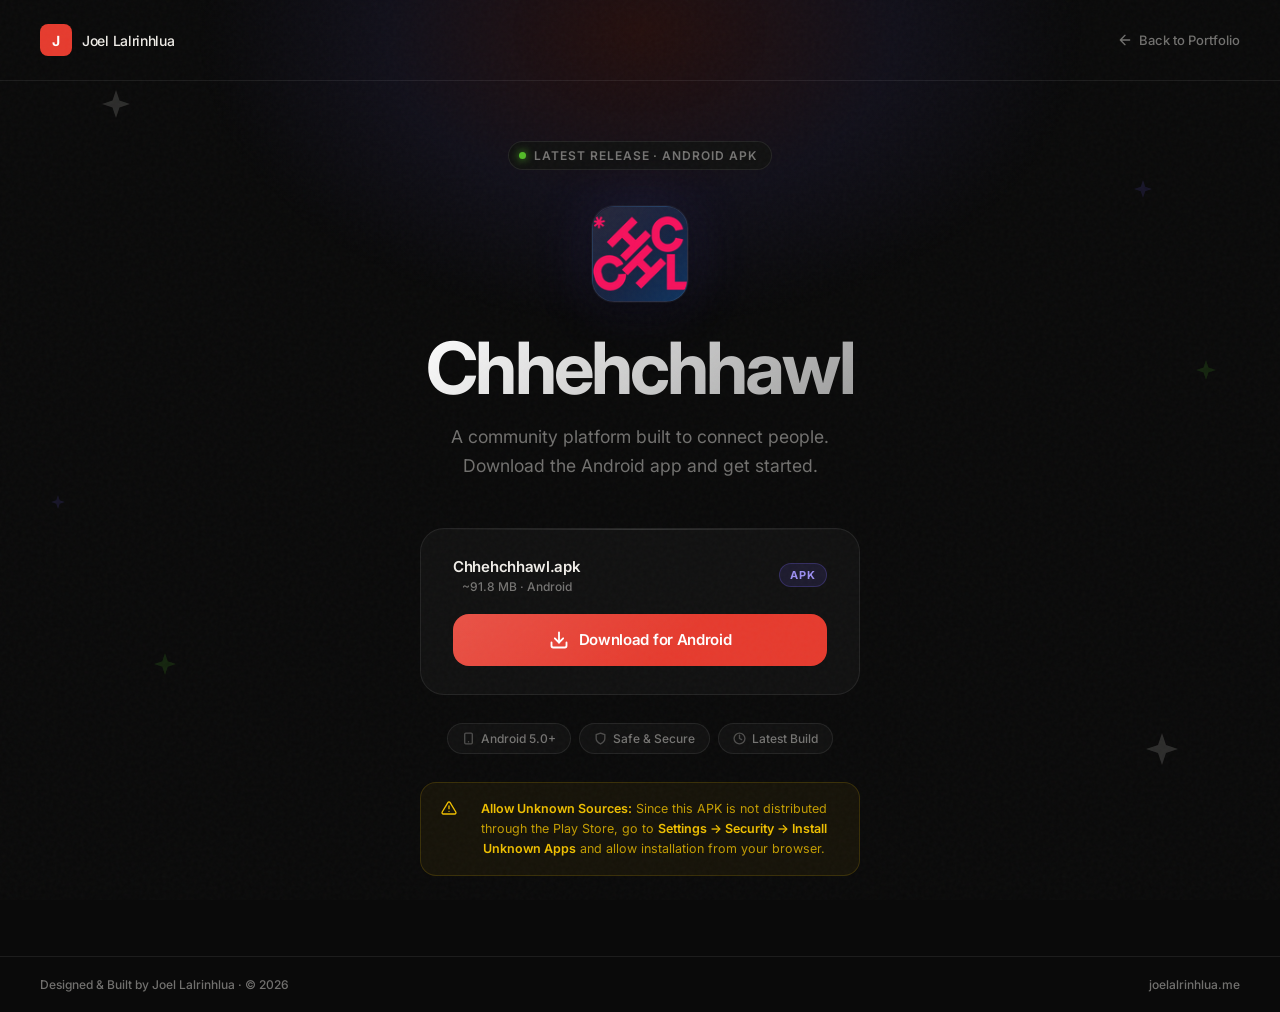
<file: download-chhehchhawl/index.html>
<!doctype html>
<html lang="en">

<head>
  <meta charset="utf-8" />
  <title>Download Chhehchhawl — Joel Lalrinhlua</title>
  <meta name="description"
    content="Download Chhehchhawl, a community app built by Joel Lalrinhlua. Get the latest Android APK." />
  <meta name="viewport" content="width=device-width, initial-scale=1.0" />
  <meta name="theme-color" content="#0a0a0a" />
  <meta property="og:title" content="Download Chhehchhawl" />
  <meta property="og:description" content="Download the Chhehchhawl Android app — built by Joel Lalrinhlua." />
  <meta property="og:type" content="website" />
  <meta property="og:url" content="https://joelalrinhlua.me/download-chhehchhawl" />
  <link rel="preconnect" href="https://fonts.googleapis.com" />
  <link rel="preconnect" href="https://fonts.gstatic.com" crossorigin />
  <link href="https://fonts.googleapis.com/css2?family=Inter:wght@300;400;500;600;700&display=swap" rel="stylesheet" />
  <style>
    :root {
      --color-bg: #0a0a0a;
      --color-surface: #111111;
      --color-surface-2: #181818;
      --color-border: rgba(255, 255, 255, 0.08);
      --color-text: #f0ede8;
      --color-text-muted: rgba(240, 237, 232, 0.45);
      --color-accent: #e63b2e;
      --color-accent-glow: rgba(230, 59, 46, 0.25);
      --color-green: #53bc28;
      --color-purple: #6958d5;
      --font-sans: 'Inter', system-ui, sans-serif;
      --radius-sm: 8px;
      --radius-md: 16px;
      --radius-lg: 24px;
      --radius-pill: 999px;
      --ease-out: cubic-bezier(0.16, 1, 0.3, 1);
    }

    *,
    *::before,
    *::after {
      box-sizing: border-box;
      margin: 0;
      padding: 0
    }

    html {
      font-size: 16px;
      scroll-behavior: smooth
    }

    body {
      background: var(--color-bg);
      color: var(--color-text);
      font-family: var(--font-sans);
      min-height: 100dvh;
      overflow-x: hidden;
      -webkit-font-smoothing: antialiased
    }

    body::before {
      content: '';
      position: fixed;
      inset: 0;
      background-image: url("data:image/svg+xml,%3Csvg viewBox='0 0 256 256' xmlns='http://www.w3.org/2000/svg'%3E%3Cfilter id='noise'%3E%3CfeTurbulence type='fractalNoise' baseFrequency='0.9' numOctaves='4' stitchTiles='stitch'/%3E%3C/filter%3E%3Crect width='100%25' height='100%25' filter='url(%23noise)' opacity='1'/%3E%3C/svg%3E");
      opacity: 0.03;
      pointer-events: none;
      z-index: 1000
    }

    .ambient {
      position: fixed;
      top: -30%;
      left: 50%;
      transform: translateX(-50%);
      width: 900px;
      height: 600px;
      background: radial-gradient(ellipse at center, rgba(230, 59, 46, 0.12) 0%, rgba(105, 88, 213, 0.08) 40%, transparent 70%);
      pointer-events: none;
      z-index: 0
    }

    .page {
      position: relative;
      z-index: 1;
      min-height: 100dvh;
      display: flex;
      flex-direction: column
    }

    .nav {
      display: flex;
      align-items: center;
      justify-content: space-between;
      padding: 24px 40px;
      border-bottom: 1px solid var(--color-border)
    }

    .nav__logo {
      display: flex;
      align-items: center;
      gap: 10px;
      text-decoration: none;
      color: var(--color-text)
    }

    .nav__logo-mark {
      width: 32px;
      height: 32px;
      background: var(--color-accent);
      border-radius: 8px;
      display: grid;
      place-items: center;
      font-weight: 700;
      font-size: 14px;
      color: #fff;
      letter-spacing: -0.5px;
      flex-shrink: 0
    }

    .nav__logo-text {
      font-size: 14px;
      font-weight: 500;
      letter-spacing: -0.3px
    }

    .nav__back {
      display: flex;
      align-items: center;
      gap: 6px;
      color: var(--color-text-muted);
      text-decoration: none;
      font-size: 13px;
      font-weight: 500;
      transition: color 0.2s
    }

    .nav__back:hover {
      color: var(--color-text)
    }

    .nav__back:hover svg {
      transform: translateX(-3px)
    }

    .nav__back svg {
      transition: transform 0.2s var(--ease-out)
    }

    .hero {
      flex: 1;
      display: flex;
      flex-direction: column;
      align-items: center;
      justify-content: center;
      padding: 60px 24px 80px;
      text-align: center
    }

    .hero__badge {
      display: inline-flex;
      align-items: center;
      gap: 8px;
      background: var(--color-surface);
      border: 1px solid var(--color-border);
      border-radius: var(--radius-pill);
      padding: 6px 14px 6px 10px;
      font-size: 12px;
      font-weight: 600;
      letter-spacing: .08em;
      text-transform: uppercase;
      color: var(--color-text-muted);
      margin-bottom: 36px;
      animation: fadeUp 0.6s var(--ease-out) 0.1s both
    }

    .hero__badge-dot {
      width: 7px;
      height: 7px;
      border-radius: 50%;
      background: var(--color-green);
      box-shadow: 0 0 8px var(--color-green);
      animation: pulse 2s infinite
    }

    .hero__icon {
      width: 96px;
      height: 96px;
      border-radius: 22px;
      background: linear-gradient(135deg, #1a1a2e 0%, #16213e 50%, #0f3460 100%);
      border: 1px solid var(--color-border);
      display: flex;
      align-items: center;
      justify-content: center;
      margin: 0 auto 28px;
      box-shadow: 0 0 0 1px rgba(255, 255, 255, 0.04), 0 8px 32px rgba(0, 0, 0, 0.5), 0 0 60px rgba(105, 88, 213, 0.2);
      animation: fadeUp 0.6s var(--ease-out) 0.2s both;
      position: relative;
      overflow: hidden
    }

    .hero__icon::before {
      content: '';
      position: absolute;
      inset: 0;
      background: linear-gradient(135deg, rgba(255, 255, 255, 0.06) 0%, transparent 60%);
      border-radius: inherit
    }

    .hero__icon svg {
      position: relative;
      z-index: 1
    }

    .hero__icon img {
      position: relative;
      z-index: 1;
      width: 100%;
      height: 100%;
      object-fit: cover;
      display: block
    }

    .hero__title {
      font-size: clamp(2.5rem, 6vw, 4.5rem);
      font-weight: 700;
      letter-spacing: -.04em;
      line-height: 1.05;
      margin-bottom: 16px;
      animation: fadeUp 0.6s var(--ease-out) 0.3s both
    }

    .hero__title span {
      background: linear-gradient(135deg, #ffffff 0%, rgba(255, 255, 255, 0.6) 100%);
      -webkit-background-clip: text;
      -webkit-text-fill-color: transparent;
      background-clip: text
    }

    .hero__subtitle {
      font-size: clamp(0.95rem, 2vw, 1.1rem);
      color: var(--color-text-muted);
      max-width: 420px;
      line-height: 1.65;
      margin-bottom: 48px;
      font-weight: 400;
      animation: fadeUp 0.6s var(--ease-out) 0.4s both
    }

    .download-card {
      background: var(--color-surface);
      border: 1px solid var(--color-border);
      border-radius: var(--radius-lg);
      padding: 28px 32px;
      width: 100%;
      max-width: 440px;
      margin-bottom: 28px;
      animation: fadeUp 0.6s var(--ease-out) 0.5s both;
      position: relative;
      overflow: hidden
    }

    .download-card::before {
      content: '';
      position: absolute;
      top: 0;
      left: 0;
      right: 0;
      height: 1px;
      background: linear-gradient(90deg, transparent, rgba(255, 255, 255, 0.15), transparent)
    }

    .download-card__meta {
      display: flex;
      align-items: center;
      justify-content: space-between;
      margin-bottom: 20px
    }

    .download-card__info {
      display: flex;
      flex-direction: column;
      gap: 3px
    }

    .download-card__name {
      font-size: 15px;
      font-weight: 600;
      color: var(--color-text);
      letter-spacing: -.02em
    }

    .download-card__size {
      font-size: 12px;
      color: var(--color-text-muted);
      font-weight: 500
    }

    .download-card__type-badge {
      background: rgba(105, 88, 213, 0.15);
      border: 1px solid rgba(105, 88, 213, 0.3);
      color: #9b8ef0;
      font-size: 11px;
      font-weight: 700;
      letter-spacing: .08em;
      text-transform: uppercase;
      padding: 4px 10px;
      border-radius: var(--radius-pill)
    }

    .btn-download {
      display: flex;
      align-items: center;
      justify-content: center;
      gap: 10px;
      width: 100%;
      padding: 16px 24px;
      background: var(--color-accent);
      color: #fff;
      border: none;
      border-radius: var(--radius-md);
      font-size: 15px;
      font-weight: 600;
      font-family: var(--font-sans);
      letter-spacing: -.02em;
      cursor: pointer;
      text-decoration: none;
      transition: transform 0.2s var(--ease-out), box-shadow 0.2s var(--ease-out), background 0.2s;
      position: relative;
      overflow: hidden
    }

    .btn-download::before {
      content: '';
      position: absolute;
      inset: 0;
      background: linear-gradient(135deg, rgba(255, 255, 255, 0.12) 0%, transparent 60%);
      opacity: 1
    }

    .btn-download:hover {
      transform: translateY(-2px);
      box-shadow: 0 12px 40px var(--color-accent-glow), 0 4px 12px rgba(0, 0, 0, 0.4);
      background: #d4342a
    }

    .btn-download:active {
      transform: translateY(0)
    }

    .btn-download svg,
    .btn-download__text {
      position: relative;
      z-index: 1
    }

    .btn-download:hover svg {
      transform: translateY(2px)
    }

    .btn-download svg {
      transition: transform 0.2s var(--ease-out)
    }

    .info-chips {
      display: flex;
      flex-wrap: wrap;
      justify-content: center;
      gap: 8px;
      animation: fadeUp 0.6s var(--ease-out) 0.6s both;
      max-width: 440px
    }

    .chip {
      display: flex;
      align-items: center;
      gap: 6px;
      background: var(--color-surface);
      border: 1px solid var(--color-border);
      border-radius: var(--radius-pill);
      padding: 7px 14px;
      font-size: 12px;
      color: var(--color-text-muted);
      font-weight: 500
    }

    .chip svg {
      opacity: 0.6;
      flex-shrink: 0
    }

    .install-note {
      margin-top: 28px;
      background: rgba(255, 200, 0, 0.05);
      border: 1px solid rgba(255, 200, 0, 0.15);
      border-radius: var(--radius-md);
      padding: 16px 20px;
      width: 100%;
      max-width: 440px;
      display: flex;
      gap: 12px;
      align-items: flex-start;
      animation: fadeUp 0.6s var(--ease-out) 0.7s both
    }

    .install-note svg {
      color: #f0c000;
      flex-shrink: 0;
      margin-top: 1px
    }

    .install-note p {
      font-size: 12.5px;
      color: rgba(240, 192, 0, 0.8);
      line-height: 1.6
    }

    .install-note strong {
      color: #f0c000;
      font-weight: 600
    }

    .foot {
      border-top: 1px solid var(--color-border);
      padding: 20px 40px;
      display: flex;
      align-items: center;
      justify-content: space-between;
      flex-wrap: wrap;
      gap: 8px
    }

    .foot__text {
      font-size: 12px;
      color: var(--color-text-muted);
      font-weight: 500
    }

    .foot__link {
      color: var(--color-text-muted);
      text-decoration: none;
      font-size: 12px;
      font-weight: 500;
      transition: color 0.2s
    }

    .foot__link:hover {
      color: var(--color-text)
    }

    .sparkles {
      position: fixed;
      inset: 0;
      pointer-events: none;
      z-index: 0
    }

    .sparkle {
      position: absolute;
      opacity: 0.15;
      animation: spinSlow linear infinite
    }

    .sparkle--1 {
      top: 10%;
      left: 8%;
      width: 28px;
      animation-duration: 20s
    }

    .sparkle--2 {
      top: 20%;
      right: 10%;
      width: 18px;
      animation-duration: 28s;
      animation-direction: reverse
    }

    .sparkle--3 {
      bottom: 25%;
      left: 12%;
      width: 22px;
      animation-duration: 24s
    }

    .sparkle--4 {
      bottom: 15%;
      right: 8%;
      width: 32px;
      animation-duration: 18s;
      animation-direction: reverse
    }

    .sparkle--5 {
      top: 55%;
      left: 4%;
      width: 14px;
      animation-duration: 32s
    }

    .sparkle--6 {
      top: 40%;
      right: 5%;
      width: 20px;
      animation-duration: 22s;
      animation-direction: reverse
    }

    @keyframes fadeUp {
      from {
        opacity: 0;
        transform: translateY(20px)
      }

      to {
        opacity: 1;
        transform: translateY(0)
      }
    }

    @keyframes pulse {

      0%,
      100% {
        opacity: 1;
        box-shadow: 0 0 8px var(--color-green)
      }

      50% {
        opacity: 0.6;
        box-shadow: 0 0 16px var(--color-green)
      }
    }

    @keyframes spinSlow {
      from {
        transform: rotate(0deg)
      }

      to {
        transform: rotate(360deg)
      }
    }

    @media(max-width:600px) {
      .nav {
        padding: 18px 20px
      }

      .foot {
        padding: 16px 20px
      }

      .download-card {
        padding: 22px 20px
      }

      .hero {
        padding: 48px 20px 64px
      }
    }
  </style>
</head>

<body>
  <div class="ambient" aria-hidden="true"></div>
  <div class="sparkles" aria-hidden="true">
    <svg class="sparkle sparkle--1" viewBox="0 0 32 32">
      <path d="M16 0L20 12L32 16L20 20L16 32L12 20L0 16L12 12L16 0Z" fill="currentColor" />
    </svg>
    <svg class="sparkle sparkle--2" viewBox="0 0 32 32">
      <path d="M16 0L20 12L32 16L20 20L16 32L12 20L0 16L12 12L16 0Z" fill="#6958d5" />
    </svg>
    <svg class="sparkle sparkle--3" viewBox="0 0 32 32">
      <path d="M16 0L20 12L32 16L20 20L16 32L12 20L0 16L12 12L16 0Z" fill="#53bc28" />
    </svg>
    <svg class="sparkle sparkle--4" viewBox="0 0 32 32">
      <path d="M16 0L20 12L32 16L20 20L16 32L12 20L0 16L12 12L16 0Z" fill="currentColor" />
    </svg>
    <svg class="sparkle sparkle--5" viewBox="0 0 32 32">
      <path d="M16 0L20 12L32 16L20 20L16 32L12 20L0 16L12 12L16 0Z" fill="#6958d5" />
    </svg>
    <svg class="sparkle sparkle--6" viewBox="0 0 32 32">
      <path d="M16 0L20 12L32 16L20 20L16 32L12 20L0 16L12 12L16 0Z" fill="#53bc28" />
    </svg>
  </div>
  <div class="page">
    <nav class="nav">
      <a href="/" class="nav__logo" aria-label="Joel Lalrinhlua — Home">
        <div class="nav__logo-mark">J</div>
        <span class="nav__logo-text">Joel Lalrinhlua</span>
      </a>
      <a href="/" class="nav__back">
        <svg width="16" height="16" viewBox="0 0 24 24" fill="none" stroke="currentColor" stroke-width="2"
          stroke-linecap="round" stroke-linejoin="round">
          <path d="M19 12H5M12 5l-7 7 7 7" />
        </svg>
        Back to Portfolio
      </a>
    </nav>
    <main class="hero">
      <div class="hero__badge"><span class="hero__badge-dot"></span>Latest Release · Android APK</div>
      <div class="hero__icon" aria-hidden="true">
        <img src="chhehchhawl-logo.png" alt="Chhehchhawl Logo" />
      </div>
      <h1 class="hero__title"><span>Chhehchhawl</span></h1>
      <p class="hero__subtitle">A community platform built to connect people. Download the Android app and get started.
      </p>
      <div class="download-card">
        <div class="download-card__meta">
          <div class="download-card__info">
            <span class="download-card__name">Chhehchhawl.apk</span>
            <span class="download-card__size">~91.8 MB · Android</span>
          </div>
          <span class="download-card__type-badge">APK</span>
        </div>
        <a id="download-btn" class="btn-download" href="/application-3212dcbb-97ae-4223-88dc-bb1a2adb2308.apk"
          download="Chhehchhawl.apk" aria-label="Download Chhehchhawl APK">
          <svg width="20" height="20" viewBox="0 0 24 24" fill="none" stroke="currentColor" stroke-width="2.2"
            stroke-linecap="round" stroke-linejoin="round">
            <path d="M21 15v4a2 2 0 0 1-2 2H5a2 2 0 0 1-2-2v-4" />
            <polyline points="7 10 12 15 17 10" />
            <line x1="12" y1="15" x2="12" y2="3" />
          </svg>
          <span class="btn-download__text">Download for Android</span>
        </a>
      </div>
      <div class="info-chips">
        <div class="chip">
          <svg width="13" height="13" viewBox="0 0 24 24" fill="none" stroke="currentColor" stroke-width="2.5"
            stroke-linecap="round" stroke-linejoin="round">
            <rect x="5" y="2" width="14" height="20" rx="2" ry="2" />
            <line x1="12" y1="18" x2="12.01" y2="18" />
          </svg>
          Android 5.0+
        </div>
        <div class="chip">
          <svg width="13" height="13" viewBox="0 0 24 24" fill="none" stroke="currentColor" stroke-width="2.5"
            stroke-linecap="round" stroke-linejoin="round">
            <path d="M12 22s8-4 8-10V5l-8-3-8 3v7c0 6 8 10 8 10z" />
          </svg>
          Safe &amp; Secure
        </div>
        <div class="chip">
          <svg width="13" height="13" viewBox="0 0 24 24" fill="none" stroke="currentColor" stroke-width="2.5"
            stroke-linecap="round" stroke-linejoin="round">
            <circle cx="12" cy="12" r="10" />
            <polyline points="12 6 12 12 16 14" />
          </svg>
          Latest Build
        </div>
      </div>
      <div class="install-note" role="note">
        <svg width="16" height="16" viewBox="0 0 24 24" fill="none" stroke="currentColor" stroke-width="2"
          stroke-linecap="round" stroke-linejoin="round">
          <path d="M10.29 3.86L1.82 18a2 2 0 0 0 1.71 3h16.94a2 2 0 0 0 1.71-3L13.71 3.86a2 2 0 0 0-3.42 0z" />
          <line x1="12" y1="9" x2="12" y2="13" />
          <line x1="12" y1="17" x2="12.01" y2="17" />
        </svg>
        <p><strong>Allow Unknown Sources:</strong> Since this APK is not distributed through the Play Store, go to
          <strong>Settings → Security → Install Unknown Apps</strong> and allow installation from your browser.</p>
      </div>
    </main>
    <footer class="foot">
      <span class="foot__text">Designed &amp; Built by Joel Lalrinhlua · © 2026</span>
      <a href="/" class="foot__link">joelalrinhlua.me</a>
    </footer>
  </div>

  <!-- Shared site tracker (page_view + geo + download link scanning) -->
  <script src="/joel-stats-k7m2x9/tracker.js"></script>

  <script>
    // ─── ENHANCED DOWNLOAD PAGE EVENTS ───────────────────────────────────────
    // tracker.js fires page_view + download_click + download_complete.
    // Here we add richer download-specific events: download_start,
    // page_exit with time-on-page, scroll depth, etc.
    // We reuse tracker.js's exposed __trackerSend and __trackerGetGeo
    // to avoid duplicating Supabase POST logic.
    (function () {
      var pageLoadTime = Date.now();
      var connection = (navigator.connection && navigator.connection.effectiveType) || null;
      var exitFired = false;

      // ─── DETECT OS ─────────────────────────────────────────────────────────
      function detectOS() {
        var ua = navigator.userAgent;
        if (/Windows NT 10/.test(ua))  return 'Windows 10/11';
        if (/Windows/.test(ua))        return 'Windows';
        if (/Mac OS X/.test(ua))       return 'macOS';
        if (/iPhone|iPad/.test(ua))    return 'iOS';
        if (/Android/.test(ua))        return 'Android';
        if (/Linux/.test(ua))          return 'Linux';
        return 'Unknown';
      }

      // ─── SCROLL DEPTH ──────────────────────────────────────────────────────
      var maxScrollPct = 0;
      window.addEventListener('scroll', function () {
        var pct = Math.round(
          (window.scrollY + window.innerHeight) / document.documentElement.scrollHeight * 100
        );
        if (pct > maxScrollPct) maxScrollPct = pct;
      }, { passive: true });

      // ─── PAGE EXIT ─────────────────────────────────────────────────────────
      // Uses tracker.js's send with useBeacon=true so it survives navigation
      function onExit() {
        if (exitFired) return;
        exitFired = true;
        var geo = (typeof window.__trackerGetGeo === 'function') ? window.__trackerGetGeo() : {};
        if (typeof window.__trackerSend === 'function') {
          window.__trackerSend('page_exit', geo, {
            time_on_page_s: Math.round((Date.now() - pageLoadTime) / 1000),
            scroll_depth:   maxScrollPct,
          }, true);
        }
      }
      window.addEventListener('pagehide', onExit);
      window.addEventListener('beforeunload', onExit);

      // ─── ENHANCED DOWNLOAD BUTTON TRACKING ─────────────────────────────────
      // tracker.js handles download_click + download_complete automatically.
      // Here we add download_start (1s delay) with richer metadata.
      var btn = document.getElementById('download-btn');
      if (btn) {
        btn.addEventListener('click', function () {
          var downloadId        = Date.now() + '_' + Math.random().toString(36).slice(2, 8);
          var timeOnPageAtClick = Math.round((Date.now() - pageLoadTime) / 1000);
          var os = detectOS();
          var geo = (typeof window.__trackerGetGeo === 'function') ? window.__trackerGetGeo() : {};

          // download_start fires 1s after click (browser has begun the download)
          setTimeout(function () {
            if (typeof window.__trackerSend === 'function') {
              window.__trackerSend('download_start', geo, {
                download_id:    downloadId,
                os:             os,
                time_on_page_s: timeOnPageAtClick,
                scroll_depth:   maxScrollPct,
                connection:     connection,
              }, true);
            }
          }, 1000);

          // Button feedback
          btn.style.transform = 'scale(0.97)';
          setTimeout(function () { btn.style.transform = ''; }, 150);
        });
      }
    })();
  </script>

</body>

</html>
</file>
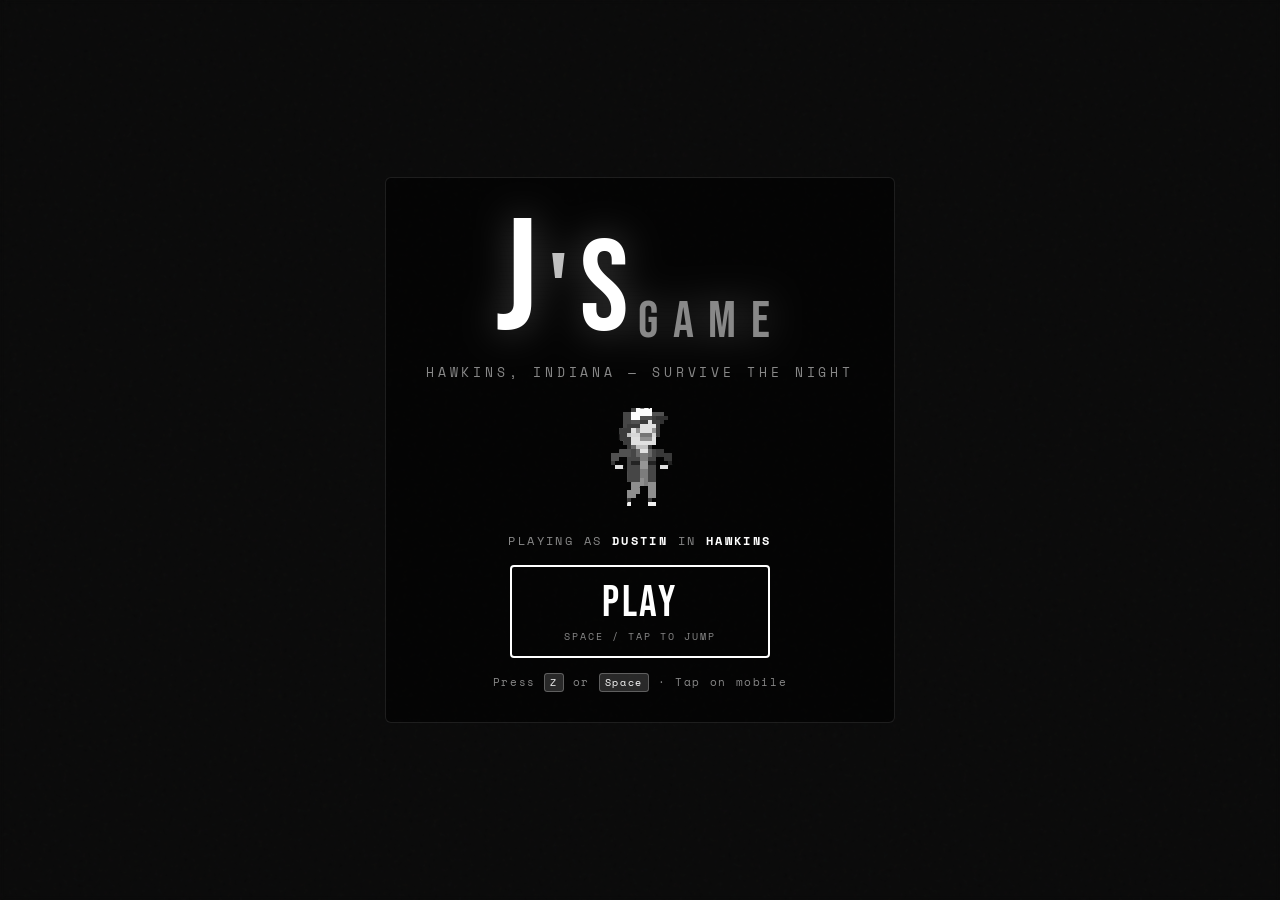
<file: game/index.html>
<!DOCTYPE html>
<html lang="en">

<head>
    <meta charset="UTF-8">
    <meta http-equiv="X-UA-Compatible" content="IE=edge">
    <meta name="viewport" content="width=device-width, initial-scale=1.0">
    <meta name="description" content="J's Game — a minimalist, aesthetic endless runner. Dodge monsters as Dustin in Hawkins. See if you can top the leaderboard.">
    <link rel="stylesheet" href="style.css">
    <link rel="preconnect" href="https://fonts.googleapis.com">
    <link rel="preconnect" href="https://fonts.gstatic.com" crossorigin>
    <link href="https://fonts.googleapis.com/css2?family=Space+Mono:wght@400;700&family=Bebas+Neue&display=swap" rel="stylesheet">
    <title>J's Game</title>
    <link rel="icon" href="./docs/assets/favicon_package_v0/favicon-32x32.png">
</head>

<body>

    <!-- TITLE / PLAY SCREEN -->
    <div id="title-screen">
        <div class="noise-overlay"></div>
        <div class="title-content">
            <div class="game-logo">
                <span class="logo-j">J</span><span class="logo-apostrophe">'</span><span class="logo-s">s</span>
                <span class="logo-game">GAME</span>
            </div>
            <p class="sub-tagline">Hawkins, Indiana — Survive the Night</p>
            <div class="dustin-preview">
                <img src="./docs/assets/images/dustin/dust3.png" alt="Dustin" class="dustin-idle">
            </div>
            <p class="play-hint">Playing as <strong>Dustin</strong> in <strong>Hawkins</strong></p>
            <button id="title-button" aria-label="Start game">
                <span class="btn-text">PLAY</span>
                <span class="btn-sub">SPACE / TAP TO JUMP</span>
            </button>
            <p class="controls-hint">Press <kbd>Z</kbd> or <kbd>Space</kbd> · Tap on mobile</p>
        </div>
        <div class="scanlines"></div>
    </div>

    <!-- GAME OVER + NAME INPUT + LEADERBOARD -->
    <div id="game-over-screen" class="hidden">
        <div class="noise-overlay"></div>
        <div class="gameover-content">
            <h1 id="game-over">GAME OVER</h1>
            <p id="final-score-display" class="final-score"></p>

            <!-- Name entry -->
            <div id="name-entry" class="name-entry-section">
                <label for="player-name">Enter your name for the leaderboard:</label>
                <div class="name-input-row">
                    <input type="text" id="player-name" maxlength="12" placeholder="YOUR NAME" autocomplete="off" spellcheck="false">
                    <button id="submit-score-btn">SUBMIT</button>
                </div>
            </div>

            <!-- Leaderboard -->
            <div id="highScores">
                <p class="hs-title">— TOP 5 —</p>
                <ol id="hs-list"></ol>
            </div>

            <button id="restart-button" aria-label="Play again">PLAY AGAIN</button>
        </div>
        <div class="scanlines"></div>
    </div>

    <!-- GAME CANVAS -->
    <canvas id="canvas" width="1200" height="420" class="hidden"></canvas>

    <script src="scripts/dustinTop.js"></script>
    <script src="scripts/dustin.js"></script>
    <script src="scripts/demongorgonTop.js"></script>
    <script src="scripts/demogorgon.js"></script>
    <script src="scripts/dogsTop.js"></script>
    <script src="scripts/dogs.js"></script>
    <script src="scripts/batsTop.js"></script>
    <script src="scripts/bats.js"></script>
    <script src="scripts/slimeTop.js"></script>
    <script src="scripts/slime.js"></script>
    <script src="scripts/demonTopo.js"></script>
    <script src="scripts/demons.js"></script>
    <script src="scripts/game.js"></script>
</body>

</html>
</file>
<file: game/style.css>
/* =====================================================
   J's Game — Stylesheet
   Black & White · Transparent BG · Portfolio Edition
   ===================================================== */

@font-face {
  font-family: 'Benguiat Bold';
  src: url("./docs/assets/fonts/Benguiat Bold.ttf");
}

/* ---------- Reset & Base ---------- */
*, *::before, *::after {
  margin: 0;
  padding: 0;
  box-sizing: border-box;
}

:root {
  --white: #ffffff;
  --off-white: #e8e8e8;
  --light-grey: #c0c0c0;
  --mid-grey: #888888;
  --dark-grey: #333333;
  --black: #000000;
  --accent: #ffffff;
  --glow: rgba(255,255,255,0.12);
  --font-game: 'Bebas Neue', 'Benguiat Bold', sans-serif;
  --font-mono: 'Space Mono', monospace;
}

html, body {
  height: 100%;
  width: 100%;
  overflow: hidden;
}

body {
  min-height: 100vh;
  width: 100vw;
  background: #0a0a0a;
  font-family: var(--font-mono);
  color: var(--white);
  overflow: hidden;
  display: flex;
  justify-content: center;
  align-items: center;
}

/* Ensure text is always readable regardless of host page bg */
#title-screen,
#game-over-screen {
  background: rgba(0, 0, 0, 0.72);
  backdrop-filter: blur(2px);
  -webkit-backdrop-filter: blur(2px);
}

.hidden {
  display: none !important;
}

/* ---------- Noise Texture Overlay ---------- */
.noise-overlay {
  position: absolute;
  inset: 0;
  background-image: url("data:image/svg+xml,%3Csvg viewBox='0 0 200 200' xmlns='http://www.w3.org/2000/svg'%3E%3Cfilter id='n'%3E%3CfeTurbulence type='fractalNoise' baseFrequency='0.9' numOctaves='4' stitchTiles='stitch'/%3E%3C/filter%3E%3Crect width='100%25' height='100%25' filter='url(%23n)' opacity='0.04'/%3E%3C/svg%3E");
  pointer-events: none;
  z-index: 0;
  opacity: 0.5;
}

/* ---------- Scanlines ---------- */
.scanlines {
  position: absolute;
  inset: 0;
  background: repeating-linear-gradient(
    to bottom,
    transparent 0px,
    transparent 3px,
    rgba(0,0,0,0.07) 3px,
    rgba(0,0,0,0.07) 4px
  );
  pointer-events: none;
  z-index: 1;
}

/* ============================================================
   TITLE SCREEN
   ============================================================ */
#title-screen {
  position: fixed;
  inset: 0;
  display: flex;
  justify-content: center;
  align-items: center;
  z-index: 100;
  background: transparent;
}

.title-content {
  position: relative;
  z-index: 2;
  display: flex;
  flex-direction: column;
  align-items: center;
  gap: 16px;
  text-align: center;
  padding: 32px 40px;
  background: rgba(0,0,0,0.55);
  border: 1px solid rgba(255,255,255,0.1);
  border-radius: 6px;
  min-width: min(460px, 92vw);
}

/* --- Logo --- */
.game-logo {
  font-family: var(--font-game);
  line-height: 0.9;
  letter-spacing: 0.04em;
  display: flex;
  align-items: baseline;
  gap: 10px;
  filter: drop-shadow(0 0 18px rgba(255,255,255,0.25));
}

.logo-j {
  font-size: clamp(90px, 16vw, 160px);
  color: var(--white);
}
.logo-apostrophe {
  font-size: clamp(60px, 10vw, 110px);
  color: var(--light-grey);
}
.logo-s {
  font-size: clamp(70px, 12vw, 130px);
  color: var(--white);
}
.logo-game {
  font-size: clamp(28px, 5vw, 52px);
  color: var(--mid-grey);
  letter-spacing: 0.28em;
  align-self: flex-end;
  margin-bottom: 8px;
}

/* --- Tagline --- */
.sub-tagline {
  font-family: var(--font-mono);
  font-size: clamp(9px, 1.4vw, 13px);
  letter-spacing: 0.3em;
  text-transform: uppercase;
  color: var(--mid-grey);
  margin-top: -8px;
}

/* --- Dustin Preview --- */
.dustin-preview {
  margin: 8px 0 0;
}

.dustin-idle {
  width: clamp(40px, 6vw, 70px);
  filter: grayscale(100%) contrast(1.15);
  image-rendering: pixelated;
  animation: float 2.2s ease-in-out infinite;
}

@keyframes float {
  0%, 100% { transform: translateY(0); }
  50%       { transform: translateY(-8px); }
}

/* --- Player Info Badge --- */
.play-hint {
  font-size: clamp(9px, 1.3vw, 12px);
  letter-spacing: 0.2em;
  color: var(--mid-grey);
  text-transform: uppercase;
}
.play-hint strong {
  color: var(--white);
}

/* --- Play Button --- */
#title-button {
  display: flex;
  flex-direction: column;
  align-items: center;
  gap: 4px;
  background: transparent;
  border: 2px solid var(--white);
  color: var(--white);
  padding: 14px 52px 12px;
  border-radius: 4px;
  cursor: pointer;
  font-family: var(--font-game);
  letter-spacing: 0.2em;
  position: relative;
  overflow: hidden;
  transition: background 0.2s, color 0.2s, transform 0.15s;
  animation: pulse-border 2.5s ease-in-out infinite;
}

.btn-text {
  font-size: clamp(28px, 5vw, 44px);
  line-height: 1;
}

.btn-sub {
  font-family: var(--font-mono);
  font-size: clamp(7px, 1vw, 10px);
  letter-spacing: 0.2em;
  color: var(--mid-grey);
  text-transform: uppercase;
}

#title-button:hover,
#title-button:focus {
  background: var(--white);
  color: var(--black);
  transform: scale(1.03);
  outline: none;
}

#title-button:hover .btn-sub,
#title-button:focus .btn-sub {
  color: var(--dark-grey);
}

@keyframes pulse-border {
  0%, 100% { box-shadow: 0 0 0 0 rgba(255,255,255,0.0); }
  50%       { box-shadow: 0 0 0 8px rgba(255,255,255,0.07); }
}

/* --- Controls Hint --- */
.controls-hint {
  font-size: clamp(8px, 1.1vw, 11px);
  color: var(--mid-grey);
  letter-spacing: 0.15em;
}

.controls-hint kbd {
  background: rgba(255,255,255,0.15);
  color: var(--white);
  padding: 1px 5px;
  border-radius: 3px;
  font-family: var(--font-mono);
  font-size: 0.9em;
  border: 1px solid rgba(255,255,255,0.25);
}

/* ============================================================
   GAME OVER SCREEN
   ============================================================ */
#game-over-screen {
  position: fixed;
  inset: 0;
  display: flex;
  justify-content: center;
  align-items: center;
  z-index: 100;
  background: transparent;
}

.gameover-content {
  position: relative;
  z-index: 2;
  display: flex;
  flex-direction: column;
  align-items: center;
  gap: 18px;
  text-align: center;
  padding: 36px 44px;
  max-width: min(560px, 94vw);
  width: 100%;
  background: rgba(0,0,0,0.6);
  border: 1px solid rgba(255,255,255,0.1);
  border-radius: 6px;
}

/* --- Game Over Heading --- */
#game-over {
  font-family: var(--font-game);
  font-size: clamp(52px, 10vw, 96px);
  letter-spacing: 0.08em;
  color: var(--white);
  animation: glitch 3s infinite;
  text-shadow: 0 0 30px rgba(255,255,255,0.15);
}

@keyframes glitch {
  0%, 95%, 100% { transform: none; text-shadow: 0 0 30px rgba(255,255,255,0.15); }
  96%   { transform: translate(-3px, 0) skewX(-2deg); text-shadow: 3px 0 0 rgba(255,255,255,0.3), -3px 0 0 rgba(0,0,0,0.4); }
  97%   { transform: translate(3px, 0) skewX(2deg); }
  98%   { transform: translate(0, 2px); }
}

/* --- Final Score --- */
.final-score {
  font-size: clamp(13px, 2.5vw, 18px);
  color: var(--light-grey);
  letter-spacing: 0.15em;
  text-transform: uppercase;
}

/* --- Name Entry --- */
.name-entry-section {
  display: flex;
  flex-direction: column;
  gap: 10px;
  width: 100%;
  animation: fadeInUp 0.4s ease;
}

.name-entry-section label {
  font-size: clamp(9px, 1.3vw, 11px);
  color: var(--mid-grey);
  letter-spacing: 0.2em;
  text-transform: uppercase;
}

.name-input-row {
  display: flex;
  gap: 10px;
  justify-content: center;
}

#player-name {
  background: rgba(255,255,255,0.08);
  border: 1px solid rgba(255,255,255,0.35);
  color: var(--white);
  font-family: var(--font-game);
  font-size: clamp(16px, 3vw, 22px);
  letter-spacing: 0.25em;
  padding: 8px 14px;
  width: clamp(140px, 30vw, 200px);
  text-transform: uppercase;
  outline: none;
  border-radius: 3px;
  transition: border-color 0.2s, background 0.2s;
  caret-color: var(--white);
}

#player-name:focus {
  border-color: var(--white);
  background: rgba(255,255,255,0.14);
}

#player-name::placeholder {
  color: rgba(255,255,255,0.3);
}

#submit-score-btn {
  background: var(--white);
  color: var(--black);
  border: none;
  font-family: var(--font-game);
  font-size: clamp(13px, 2vw, 18px);
  letter-spacing: 0.15em;
  padding: 8px 18px;
  cursor: pointer;
  border-radius: 3px;
  transition: background 0.2s, transform 0.15s;
}

#submit-score-btn:hover {
  background: var(--off-white);
  transform: scale(1.04);
}

/* --- Leaderboard --- */
#highScores {
  width: 100%;
  max-width: 360px;
}

.hs-title {
  font-family: var(--font-game);
  font-size: clamp(14px, 2.5vw, 20px);
  letter-spacing: 0.4em;
  color: var(--mid-grey);
  margin-bottom: 10px;
}

#hs-list {
  list-style: none;
  counter-reset: hs;
  display: flex;
  flex-direction: column;
  gap: 5px;
}

#hs-list li {
  counter-increment: hs;
  display: flex;
  align-items: center;
  gap: 12px;
  padding: 7px 12px;
  background: rgba(255,255,255,0.05);
  border: 1px solid rgba(255,255,255,0.1);
  border-radius: 3px;
  animation: fadeInUp 0.3s ease both;
}

#hs-list li::before {
  content: '#' counter(hs);
  font-family: var(--font-mono);
  font-size: clamp(9px, 1.2vw, 11px);
  color: rgba(255,255,255,0.4);
  min-width: 26px;
}

.hs-name {
  flex: 1;
  font-family: var(--font-game);
  font-size: clamp(14px, 2.2vw, 18px);
  letter-spacing: 0.15em;
  color: #ffffff;
  text-align: left;
  text-transform: uppercase;
  overflow: hidden;
  white-space: nowrap;
  text-overflow: ellipsis;
}

.hs-score {
  font-family: var(--font-mono);
  font-size: clamp(11px, 1.6vw, 14px);
  color: var(--light-grey);
}

.hs-level {
  font-family: var(--font-mono);
  font-size: clamp(9px, 1.2vw, 11px);
  color: var(--mid-grey);
}

/* Highlight rank 1 */
#hs-list li:first-child {
  border-color: rgba(255,255,255,0.3);
  background: rgba(255,255,255,0.04);
}
#hs-list li:first-child .hs-name {
  color: var(--white);
}

/* --- Play Again Button --- */
#restart-button {
  background: transparent;
  border: 1px solid var(--mid-grey);
  color: var(--mid-grey);
  font-family: var(--font-game);
  font-size: clamp(12px, 2vw, 17px);
  letter-spacing: 0.2em;
  padding: 8px 24px;
  cursor: pointer;
  border-radius: 3px;
  transition: border-color 0.2s, color 0.2s, transform 0.15s;
  margin-top: 4px;
}

#restart-button:hover {
  border-color: var(--white);
  color: var(--white);
  transform: scale(1.04);
}

/* ============================================================
   GAME CANVAS
   ============================================================ */
#canvas {
  position: fixed;
  top: 50%;
  left: 50%;
  transform: translate(-50%, -50%);
  /* Wide: fills the iframe viewport */
  width: 98vw;
  height: clamp(200px, 60vh, 500px);
  max-width: 1200px;
  background: transparent;
  image-rendering: pixelated;
  outline: 1px solid rgba(255,255,255,0.08);
  border-radius: 6px;
  z-index: 10;
}

/* ============================================================
   ANIMATIONS
   ============================================================ */
@keyframes fadeInUp {
  from { opacity: 0; transform: translateY(14px); }
  to   { opacity: 1; transform: translateY(0); }
}

.title-content {
  animation: fadeInUp 0.6s ease both;
}

.gameover-content {
  animation: fadeInUp 0.5s ease both;
}

/* ============================================================
   CANVAS HUD — score/level text drawn inside canvas is red
   by default in the old code; we keep js drawing in white/grey
   via the game.js overrides
   ============================================================ */
</file>
